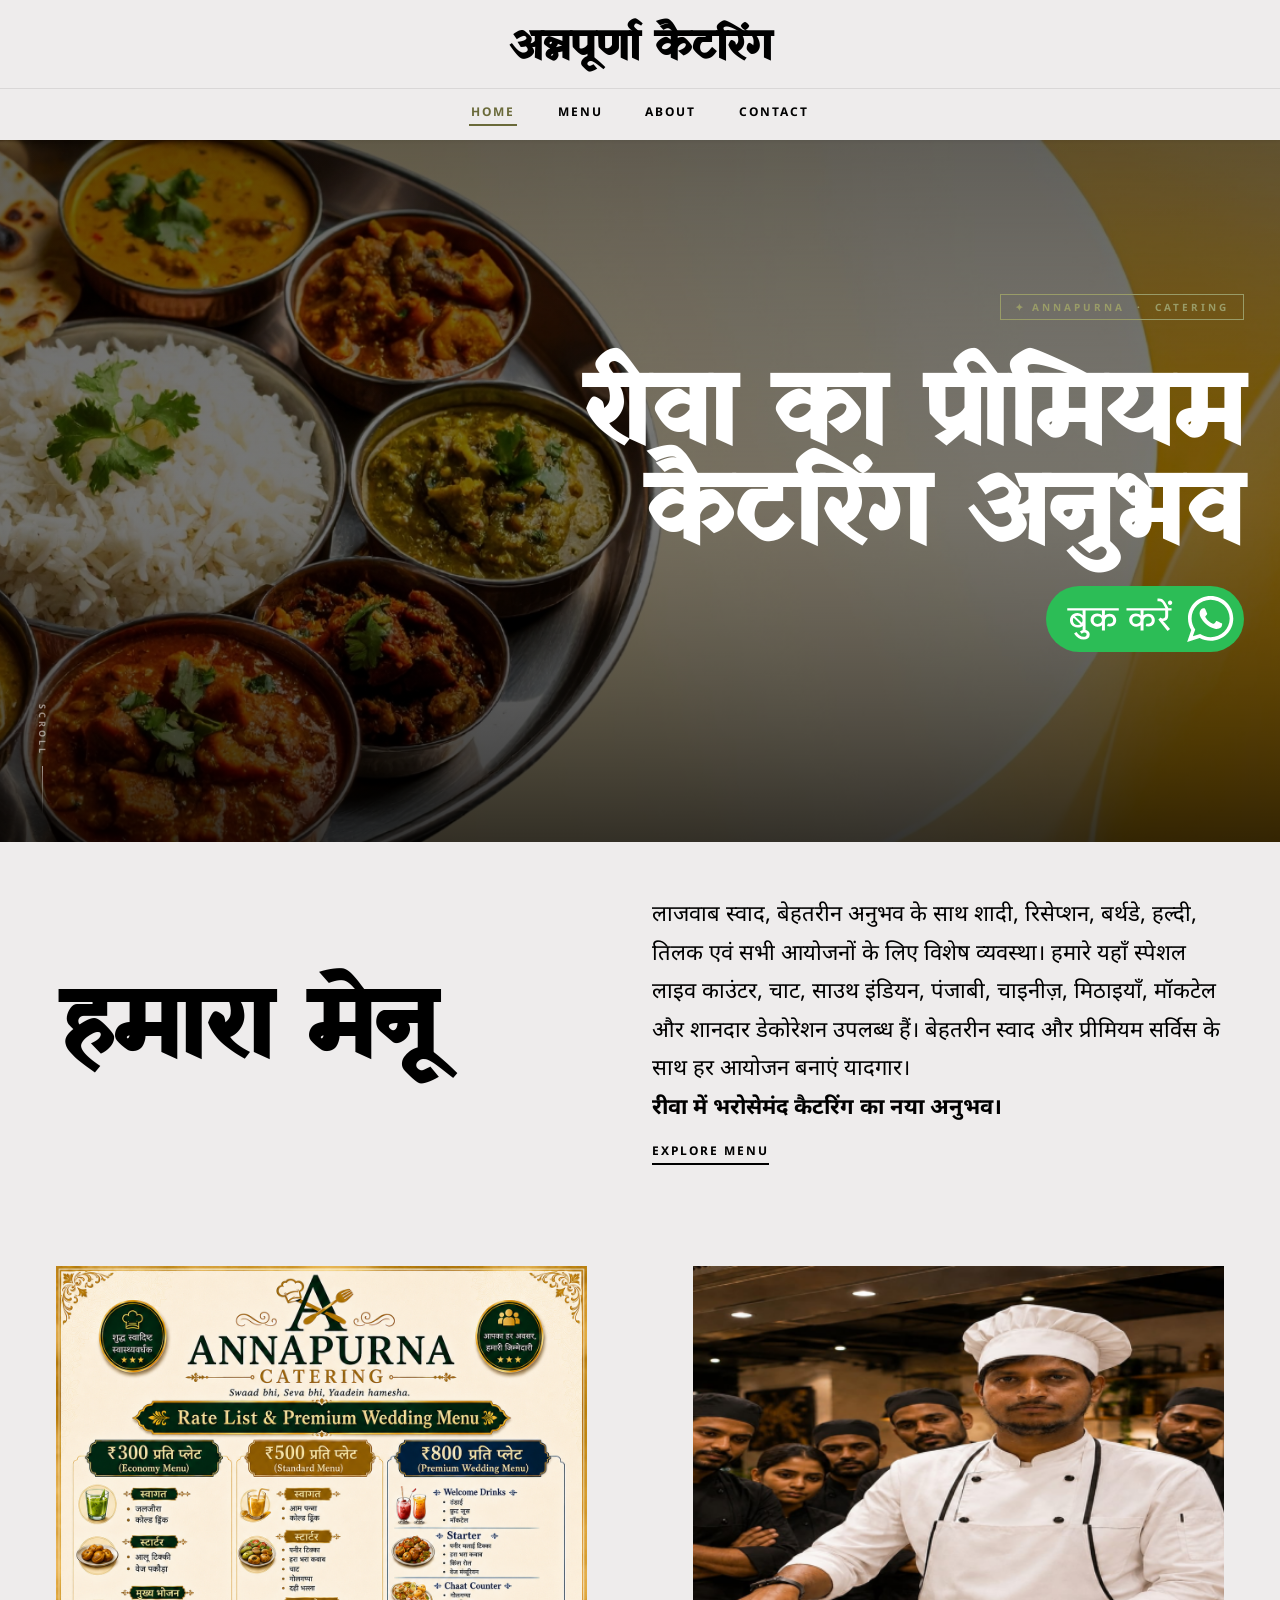
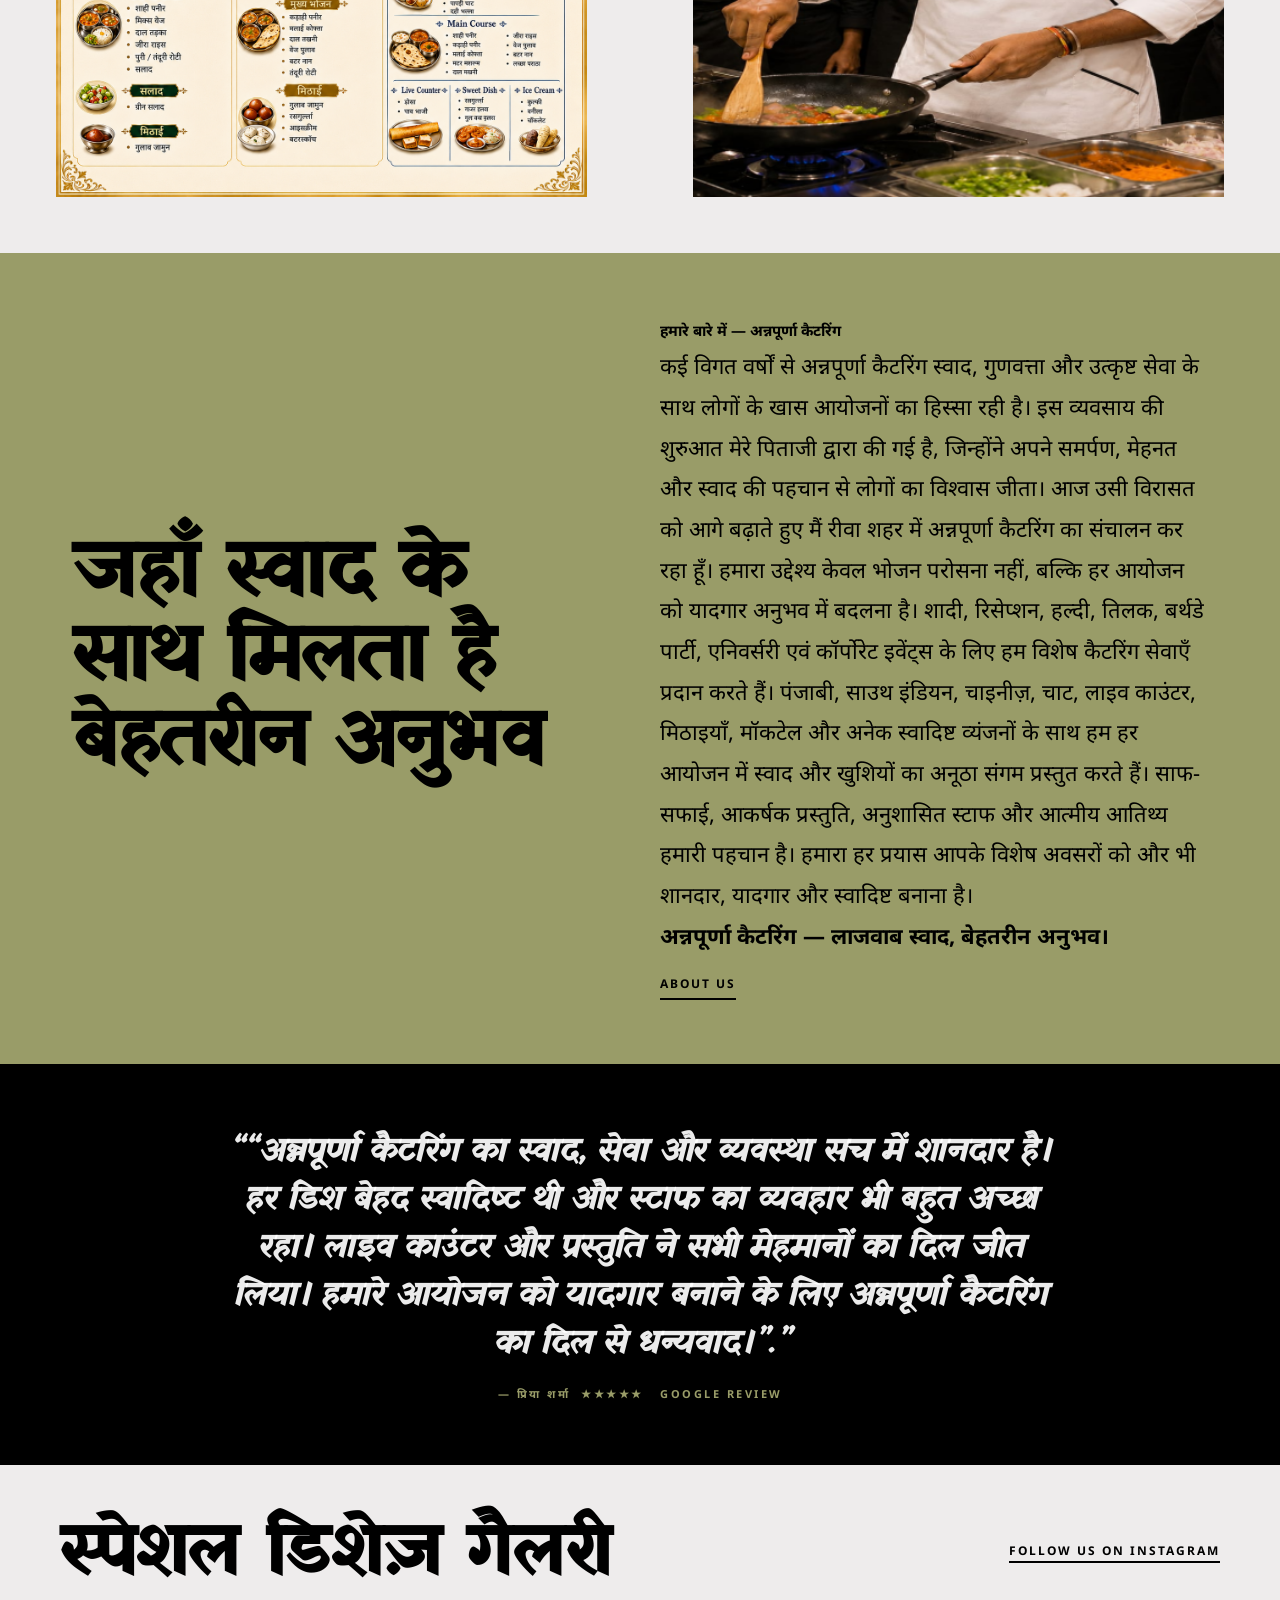
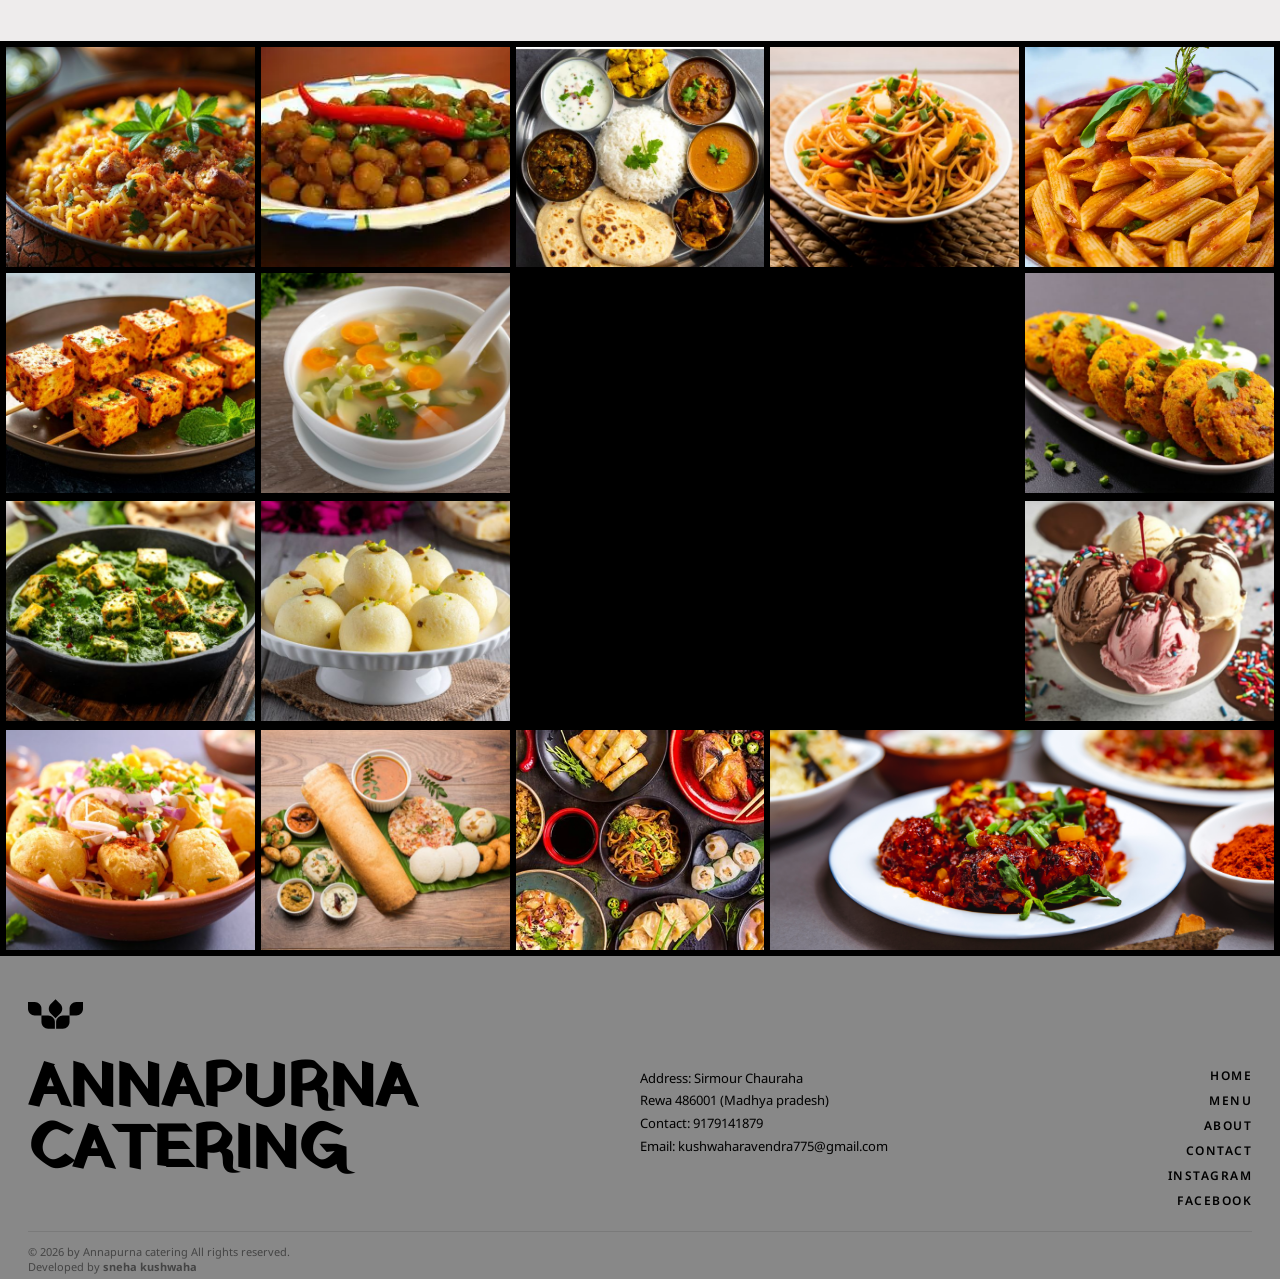
<file: index.html>
<!DOCTYPE html>
<html lang="en">
<head>
  <meta charset="UTF-8">
  <meta name="viewport" content="width=device-width, initial-scale=1.0">
  <meta name="description" content="Annapurna Catering">

  <!-- Open Graph / Social Sharing -->
  <meta property="og:type" content="website">
  <meta property="og:title" content="Annapurna Catering — Indian Restaurant & Caffe">
  <meta property="og:description" content="Experience authentic Indian cuisine crafted with tradition, spice, and soul. Reserve your table at Annapurna Catering today.">
  <meta property="og:image" content="images/hero.jpg">

  <!-- Twitter Card -->
  <meta name="twitter:card" content="summary_large_image">
  <meta name="twitter:title" content="Annapurna Catering — Indian Restaurant & Caffe">
  <meta name="twitter:description" content="Authentic Indian flavours, warm ambiance, unforgettable dining. Book your table now.">
  <meta name="twitter:image" content="images/hero.jpg">

  <title>Annapurna Catering — Indian Restaurant &amp; Caffe</title>

  <!-- Favicon -->
  <link rel="icon" type="image/svg+xml" href="data:image/svg+xml,%3Csvg xmlns='http://www.w3.org/2000/svg' viewBox='0 0 180 97'%3E%3Cpath fill='%23999c68' d='M92 75c0-12.15 9.85-22 22-22h22v22c0 12.15-9.85 22-22 22H92V75Z'/%3E%3Cpath fill='%23999c68' d='M136 31c0-12.15 9.85-22 22-22h22v22c0 12.15-9.85 22-22 22h-22V31Z'/%3E%3Cpath fill='%23999c68' d='M88 75c0-12.15-9.85-22-22-22H44v22c0 12.15 9.85 22 22 22h22V75Z'/%3E%3Cpath fill='%23999c68' d='M44 31c0-12.15-9.85-22-22-22H0v22c0 12.15 9.85 22 22 22h22V31Z'/%3E%3Cpath fill='%23999c68' d='M74.556 46.67c-8.591-8.592-8.591-22.522 0-31.113L90.113 0l15.556 15.556c8.592 8.591 8.592 22.521 0 31.113L90.113 62.226 74.556 46.67Z'/%3E%3C/svg%3E">
  <link rel="stylesheet" href="css/style.css">

  <!-- hindi font  -->
  <link rel="preconnect" href="https://fonts.googleapis.com">
  <link rel="preconnect" href="https://fonts.gstatic.com" crossorigin>
  <link href="https://fonts.googleapis.com/css2?family=Yatra+One&display=swap" rel="stylesheet">
  <link href="https://fonts.googleapis.com/css2?family=Noto+Sans:ital,wght@0,100..900;1,100..900&display=swap" rel="stylesheet">

</head>
<body>

  <!-- ══════════════════════════════════════
       NAVBAR — Logo center-top, links row below
       ══════════════════════════════════════ -->
  <nav class="topnav" id="myTopnav">

    <!-- Row 1: Logo (center) + hamburger (right on mobile) -->
    <div class="nav-top-row">
      <div class="logo">अन्नपूर्णा कैटरिंग</div>
    </div>

    <!-- Row 2: Navigation links -->
    <div class="nav-links" id="navLinks">
      <a href="index.html" class="active">HOME</a>
      <a href="menu.html">MENU</a>
      <a href="about.html">ABOUT</a>
      <a href="about.html#contact">CONTACT</a>
      
    </div>

  </nav>

  <!-- ══════════════════════════════════════
       HERO — Fully rebuilt with rich content
       ══════════════════════════════════════ -->
  <section class="hero" id="heroSection">
    <div class="hero-inner">
      <div class="hero-badge">&#10022; ANNAPURNA &nbsp;&middot;&nbsp; CATERING</div>
        <br><br>
      <h1 class="hero-title">
        रीवा का प्रीमियम <br>
        कैटरिंग अनुभव<br>
      </h1>
      <a href="https://wa.me/9179141879" target="_blank" rel="noopener noreferrer">
        <img src="images/wasvg.svg" alt="WhatsApp" width="30%" height="auto" align="right">
      </a>
   </div>

    <!-- Scroll indicator -->
    <div class="hero-scroll-hint">
      <span>SCROLL</span>
      <div class="scroll-line"></div>
    </div>
  </section>



  <!-- ══════════════════════════════════════
       MENU INTRO
       ══════════════════════════════════════ -->
  <section class="about">
    <div class="big-text">हमारा मेनू </div>
    <div class="small-text">
      <p>लाजवाब स्वाद, बेहतरीन अनुभव के साथ शादी, रिसेप्शन, बर्थडे, हल्दी, तिलक एवं सभी आयोजनों के लिए विशेष व्यवस्था। हमारे यहाँ स्पेशल लाइव काउंटर, चाट, साउथ इंडियन, पंजाबी, चाइनीज़, मिठाइयाँ, मॉकटेल और शानदार डेकोरेशन उपलब्ध हैं। बेहतरीन स्वाद और प्रीमियम सर्विस के साथ हर आयोजन बनाएं यादगार। 
        <br><b>रीवा में भरोसेमंद कैटरिंग का नया अनुभव।</b>
      </p>
      <a href="menu.html"><b>EXPLORE MENU</b></a>
    </div>
  </section>

  <!-- ══════════════════════════════════════
       IMAGE DUO
       ══════════════════════════════════════ -->
  <div class="image-box">
    <div class="img1">
      <img src="images/about-1.png" alt="Warm and inviting restaurant interior at Annapurna Catering" height="100%" width="100%">
    </div>
    <div class="img2">
      <img src="images/about-2.png" alt="Beautifully plated Indian dishes at Annapurna Catering" height="100%" width="100%">
    </div>
  </div>

  <!-- ══════════════════════════════════════
       GREEN BANNER
       ══════════════════════════════════════ -->
  <section class="box-section">
    <div class="box1">जहाँ स्वाद के <br> साथ मिलता है <br>बेहतरीन अनुभव</div>
    <div class="box2"><b>हमारे बारे में — अन्नपूर्णा कैटरिंग</b>
      <p>कई विगत वर्षों से अन्नपूर्णा कैटरिंग स्वाद, गुणवत्ता और उत्कृष्ट सेवा के साथ लोगों के खास आयोजनों का हिस्सा रही है। इस व्यवसाय की शुरुआत मेरे पिताजी द्वारा की गई है, जिन्होंने अपने समर्पण, मेहनत और स्वाद की पहचान से लोगों का विश्वास जीता। आज उसी विरासत को आगे बढ़ाते हुए मैं रीवा शहर में अन्नपूर्णा कैटरिंग का संचालन कर रहा हूँ।

हमारा उद्देश्य केवल भोजन परोसना नहीं, बल्कि हर आयोजन को यादगार अनुभव में बदलना है। शादी, रिसेप्शन, हल्दी, तिलक, बर्थडे पार्टी, एनिवर्सरी एवं कॉर्पोरेट इवेंट्स के लिए हम विशेष कैटरिंग सेवाएँ प्रदान करते हैं। पंजाबी, साउथ इंडियन, चाइनीज़, चाट, लाइव काउंटर, मिठाइयाँ, मॉकटेल और अनेक स्वादिष्ट व्यंजनों के साथ हम हर आयोजन में स्वाद और खुशियों का अनूठा संगम प्रस्तुत करते हैं।

साफ-सफाई, आकर्षक प्रस्तुति, अनुशासित स्टाफ और आत्मीय आतिथ्य हमारी पहचान है। हमारा हर प्रयास आपके विशेष अवसरों को और भी शानदार, यादगार और स्वादिष्ट बनाना है।

<br><b>अन्नपूर्णा कैटरिंग — लाजवाब स्वाद, बेहतरीन अनुभव।</b> </p>
      <a href="about.html">ABOUT US</a>
    </div>
  </section>

  <!-- ══════════════════════════════════════
       TESTIMONIAL STRIP
       ══════════════════════════════════════ -->
  <div class="testimonial-strip">
    <div class="testimonial-quote">
      &ldquo;“अन्नपूर्णा कैटरिंग का स्वाद, सेवा और व्यवस्था सच में शानदार है। हर डिश बेहद स्वादिष्ट थी और स्टाफ का व्यवहार भी बहुत अच्छा रहा। लाइव काउंटर और प्रस्तुति ने सभी मेहमानों का दिल जीत लिया। हमारे आयोजन को यादगार बनाने के लिए अन्नपूर्णा कैटरिंग का दिल से धन्यवाद।”.&rdquo;
    </div>
    <div class="testimonial-author">— प्रिया शर्मा  &nbsp;&#9733;&#9733;&#9733;&#9733;&#9733; &nbsp; GOOGLE REVIEW</div>
  </div>

  <!-- ══════════════════════════════════════
       MOMENTS HEADING
       ══════════════════════════════════════ -->
  <div class="tag">
    <p>स्पेशल डिशेज़ गैलरी</p>
    <a href="https://www.instagram.com/ravendrakushwaha836" target="_blank" rel="noopener noreferrer">FOLLOW US ON INSTAGRAM</a>
  </div>

  <!-- ══════════════════════════════════════
       PHOTO GRID
       ══════════════════════════════════════ -->
  <div class="grid-container">
    <div class="item1">
      <img src="images/gallary-1.jpg" alt="Indian dish">
      <!-- <h4 class="price">Check menu for price</h4> -->
    </div>
    <div class="item2">
      <img src="images/gallery-2.webp" alt="Indian dish">
      <!-- <h4 class="price">Check menu for price</h4> -->
    </div>
    <div class="item3">
      <img src="images/catering.jpg" alt="Indian dish">
      <!-- <h4 class="price">Check menu for price</h4> -->
    </div>
    <div class="item4">
      <img src="images/gallery-4.jpg" alt="Indian dish">
      <!-- <h4 class="price">Check menu for price</h4> -->
    </div>
    <div class="item5">
      <img src="images/gallery-5.webp" alt="Indian dish">
      <!-- <h4 class="price">Check menu for price</h4> -->
    </div>
    <div class="item6">
      <img src="images/gallery-6.jpg" alt="Indian dish">
      <!-- <h4 class="price">Check menu for price</h4> -->
    </div>
    <div class="item7">
      <img src="images/gallery-7.jpg" alt="Indian dish">
      <!-- <h4 class="price">Check menu for price</h4> -->
    </div>
    <div class="item8">
      <video src="videos/video-1.mp4" autoplay muted loop playsinline></video>
    </div>
    <div class="item9">
      <img src="images/gallery-8.jpg" alt="Indian dish">
      <!-- <h4 class="price">Check menu for price</h4> -->
    </div>
    <div class="item10">
      <img src="images/gallery-9.jpg" alt="Indian dish">
      <!-- <h4 class="price">Check menu for price</h4> -->
    </div>
    <div class="item11">
      <img src="images/gallery-10.jpg" alt="Indian dish">
      <!-- <h4 class="price">Check menu for price</h4> -->
    </div>
    <div class="item12">
      <img src="images/gallery-11.jpg" alt="Indian dish">
      <!-- <h4 class="price">Check menu for price</h4> -->
    </div>
    <div class="item13">
      <img src="images/gallery-12.jpg" alt="Indian dish">
      <!-- <h4 class="price">Check menu for price</h4> -->
    </div>
    <div class="item14">
      <img src="images/gallery-13.jpg" alt="Indian dish">
      <!-- <h4 class="price">Check menu for price</h4> -->
    </div>
    <div class="item15">
      <img src="images/gallery-14.webp" alt="Indian dish">
      <!-- <h4 class="price">Check menu for price</h4> -->
    </div>
    <div class="item16">
      <img src="images/gallery-16.jpg" alt="Indian dish">
      <!-- <h4 class="price">Check menu for price</h4> -->
    </div>
  </div>

  <!-- ══════════════════════════════════════
       FOOTER
       ══════════════════════════════════════ -->
  <footer class="footer">
    <div class="footer-logo">
      <svg preserveAspectRatio="xMidYMid meet" viewBox="0 0 180 97" xmlns="http://www.w3.org/2000/svg" aria-hidden="true">
        <path fill="#000" d="M92 75c0-12.15 9.85-22 22-22h22v22c0 12.15-9.85 22-22 22H92V75Z"/>
        <path fill="#000" d="M136 31c0-12.15 9.85-22 22-22h22v22c0 12.15-9.85 22-22 22h-22V31Z"/>
        <path fill="#000" d="M88 75c0-12.15-9.85-22-22-22H44v22c0 12.15 9.85 22 22 22h22V75Z"/>
        <path fill="#000" d="M44 31c0-12.15-9.85-22-22-22H0v22c0 12.15 9.85 22 22 22h22V31Z"/>
        <path fill="#000" d="M74.556 46.67c-8.591-8.592-8.591-22.522 0-31.113L90.113 0l15.556 15.556c8.592 8.591 8.592 22.521 0 31.113L90.113 62.226 74.556 46.67Z"/>
      </svg>
    </div>
    <div class="footer-box">
      <div class="footer-box1">
        <!-- <p>Delicious Taste, <br>&amp; Exceptional Experience</p> -->
        <b>ANNAPURNA <BR>CATERING</b>
      </div>
      <div class="footer-box2">
        Address: Sirmour Chauraha <br>
        Rewa 486001 (Madhya pradesh)<br>
        Contact: 9179141879<br>
        Email: kushwaharavendra775@gmail.com<br><br>
        <!-- Mon–Sun: 12:00 PM – 10:30 PM -->
      </div>
      <div class="footer-box3">
        <a href="index.html">HOME</a>
        <a href="menu.html">MENU</a>
        <a href="about.html">ABOUT</a>
        <a href="about.html#contact">CONTACT</a>
        <!-- <a href="book-a-table.html">BOOK A TABLE</a> -->
        <a href="https://www.instagram.com/ravendrakushwaha836" target="_blank" rel="noopener noreferrer">INSTAGRAM</a>
        <a href="https://www.facebook.com/annapurnarewa" target="_blank" rel="noopener noreferrer">FACEBOOK</a>
      </div>
    </div>
    <p>&copy; 2026 by Annapurna catering All rights reserved. <br> Developed by <a style="font-weight: bold;" href="https://snehagraphics.github.io/" target="_blank"> sneha kushwaha  </a>  <a style="font-weight: bold;" href="https://themewagon.com" target="_blank"></a></p>
  </footer>

  <script src="js/main.js"></script>

</body>
</html>
</file>
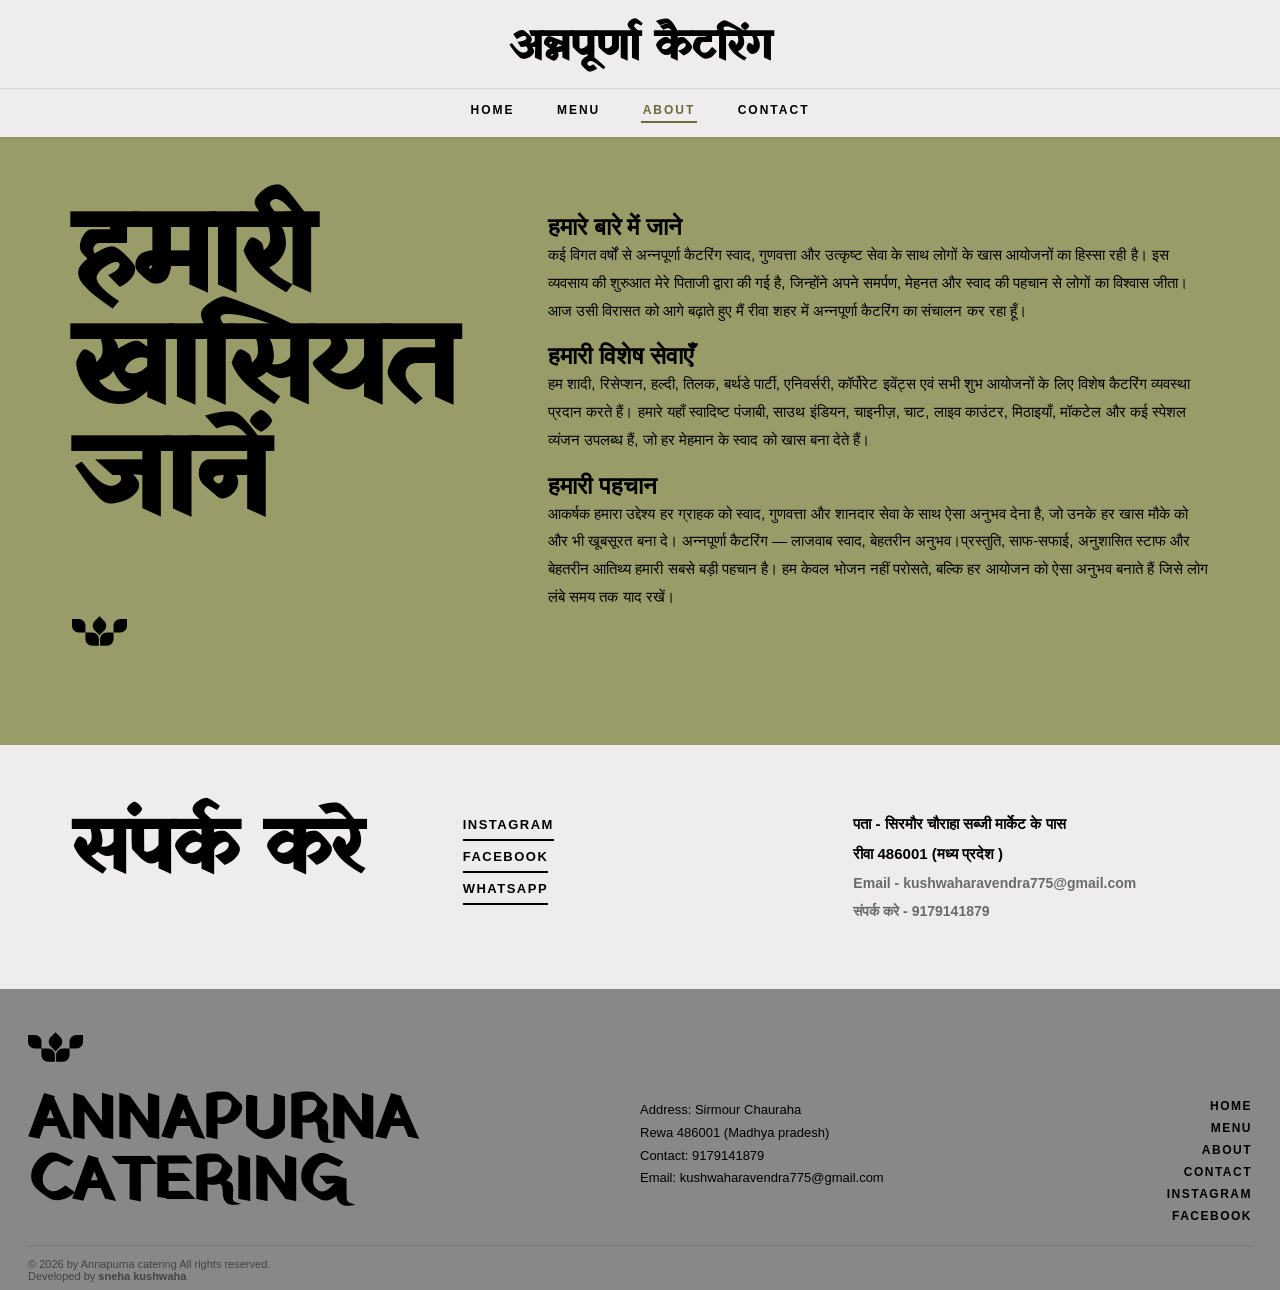
<file: about.html>
<!DOCTYPE html>
<html lang="en">
<head>
  <meta charset="UTF-8">
  <meta name="viewport" content="width=device-width, initial-scale=1.0">
  <meta name="description" content="About Spice Haven — Our story, our team, and how to reach us.">
  <title>About — Spice Haven</title>
  <link rel="icon" type="image/svg+xml" href="data:image/svg+xml,%3Csvg xmlns='http://www.w3.org/2000/svg' viewBox='0 0 180 97'%3E%3Cpath fill='%23999c68' d='M92 75c0-12.15 9.85-22 22-22h22v22c0 12.15-9.85 22-22 22H92V75Z'/%3E%3C/svg%3E">
  <link rel="stylesheet" href="css/style.css">


<!-- hindi font  -->

   <link rel="preconnect" href="https://fonts.googleapis.com">
<link rel="preconnect" href="https://fonts.gstatic.com" crossorigin>
<link href="https://fonts.googleapis.com/css2?family=Yatra+One&display=swap" rel="stylesheet">

<!-- hindi font  -->

</head>
<body>

  <nav class="topnav" id="myTopnav">
    <div class="nav-top-row">
      <div class="logo">अन्नपूर्णा कैटरिंग</div>
    </div>
    <div class="nav-links" id="navLinks">
      <a href="index.html">HOME</a>
      <a href="menu.html">MENU</a>
      <a href="about.html" class="active">ABOUT</a>
      <a href="about.html#contact">CONTACT</a>
      <!-- <a href="book-a-table.html">BOOK A TABLE</a> -->
    </div>
  </nav>

  <div class="abt-cont-box" id="heroSection">

    <section class="about-box">
      <div class="text-name">
        हमारी <br>खासियत जानें<br>
        <div class="footer-logo">
          <svg preserveAspectRatio="xMidYMid meet" viewBox="0 0 180 97" xmlns="http://www.w3.org/2000/svg" aria-hidden="true">
            <path fill="#000" d="M92 75c0-12.15 9.85-22 22-22h22v22c0 12.15-9.85 22-22 22H92V75Z"/>
            <path fill="#000" d="M136 31c0-12.15 9.85-22 22-22h22v22c0 12.15-9.85 22-22 22h-22V31Z"/>
            <path fill="#000" d="M88 75c0-12.15-9.85-22-22-22H44v22c0 12.15 9.85 22 22 22h22V75Z"/>
            <path fill="#000" d="M44 31c0-12.15-9.85-22-22-22H0v22c0 12.15 9.85 22 22 22h22V31Z"/>
            <path fill="#000" d="M74.556 46.67c-8.591-8.592-8.591-22.522 0-31.113L90.113 0l15.556 15.556c8.592 8.591 8.592 22.521 0 31.113L90.113 62.226 74.556 46.67Z"/>
          </svg>
        </div>
      </div>
      <div class="text-pra">
        <h2>हमारे बारे में जाने </h2>
        <p>कई विगत वर्षों से अन्नपूर्णा कैटरिंग स्वाद, गुणवत्ता और उत्कृष्ट सेवा के साथ लोगों के खास आयोजनों का हिस्सा रही है। इस व्यवसाय की शुरुआत मेरे पिताजी द्वारा की गई है, जिन्होंने अपने समर्पण, मेहनत और स्वाद की पहचान से लोगों का विश्वास जीता। आज उसी विरासत को आगे बढ़ाते हुए मैं रीवा शहर में अन्नपूर्णा कैटरिंग का संचालन कर रहा हूँ।</p>
        <h2>हमारी विशेष सेवाएँ</h2>
        <p>हम शादी, रिसेप्शन, हल्दी, तिलक, बर्थडे पार्टी, एनिवर्सरी, कॉर्पोरेट इवेंट्स एवं सभी शुभ आयोजनों के लिए विशेष कैटरिंग व्यवस्था प्रदान करते हैं। हमारे यहाँ स्वादिष्ट पंजाबी, साउथ इंडियन, चाइनीज़, चाट, लाइव काउंटर, मिठाइयाँ, मॉकटेल और कई स्पेशल व्यंजन उपलब्ध हैं, जो हर मेहमान के स्वाद को खास बना देते हैं।</p>
      <h2>हमारी पहचान</h2>
      <p>आकर्षक हमारा उद्देश्य हर ग्राहक को स्वाद, गुणवत्ता और शानदार सेवा के साथ ऐसा अनुभव देना है, जो उनके हर खास मौके को और भी खूबसूरत बना दे।

 अन्नपूर्णा कैटरिंग — लाजवाब स्वाद, बेहतरीन अनुभव।प्रस्तुति, साफ-सफाई, अनुशासित स्टाफ और बेहतरीन आतिथ्य हमारी सबसे बड़ी पहचान है। हम केवल भोजन नहीं परोसते, बल्कि हर आयोजन को ऐसा अनुभव बनाते हैं जिसे लोग लंबे समय तक याद रखें।</p>
      </div>
    </section>

    <section class="contact-box" id="contact">
      <div class="text-box">संपर्क करे </div>
      <div class="text-content">
        <!-- 500 Terry Francine St.<br>
        San Francisco CA 94158<br><br>
        T: 123-456-7890<br><br> -->
        <a href="https://www.instagram.com/ravendrakushwaha836" target="_blank" rel="noopener noreferrer">INSTAGRAM</a><br>
        <a href="https://www.facebook.com/annapurnarewa" target="_blank" rel="noopener noreferrer">FACEBOOK</a><br>
         <a href="https://wa.me/9179141879" target="_blank" rel="noopener noreferrer">WHATSAPP</a>
      </div>
      <div class="text-content2">
      <b>पता - सिरमौर चौराहा सब्जी मार्केट के पास  <br>
        रीवा 486001 (मध्य प्रदेश )</b><br>
        <p><b>Email - kushwaharavendra775@gmail.com</b></p>
        <P><b>संपर्क करे - 9179141879</b> </P>
        <!-- <a href="book-a-table.html">BOOK A TABLE</a> -->
      </div>
    </section>

  </div>

  <footer class="footer">
    <div class="footer-logo">
      <svg preserveAspectRatio="xMidYMid meet" viewBox="0 0 180 97" xmlns="http://www.w3.org/2000/svg" aria-hidden="true">
        <path fill="#000" d="M92 75c0-12.15 9.85-22 22-22h22v22c0 12.15-9.85 22-22 22H92V75Z"/>
        <path fill="#000" d="M136 31c0-12.15 9.85-22 22-22h22v22c0 12.15-9.85 22-22 22h-22V31Z"/>
        <path fill="#000" d="M88 75c0-12.15-9.85-22-22-22H44v22c0 12.15 9.85 22 22 22h22V75Z"/>
        <path fill="#000" d="M44 31c0-12.15-9.85-22-22-22H0v22c0 12.15 9.85 22 22 22h22V31Z"/>
        <path fill="#000" d="M74.556 46.67c-8.591-8.592-8.591-22.522 0-31.113L90.113 0l15.556 15.556c8.592 8.591 8.592 22.521 0 31.113L90.113 62.226 74.556 46.67Z"/>
      </svg>
    </div>
    <div class="footer-box">
      <div class="footer-box1">
         <!-- <p>Delicious Taste, <br>&amp; Exceptional Experience</p> -->
        <b>ANNAPURNA <BR>CATERING</b>
      </div>
      <div class="footer-box2">
        Address: Sirmour Chauraha <br>
        Rewa 486001 (Madhya pradesh)<br>
        Contact: 9179141879<br>
        Email: kushwaharavendra775@gmail.com<br><br>
        <!-- Mon–Sun: 12:00 PM – 10:30 PM -->
      </div>
      <div class="footer-box3">
        <a href="index.html">HOME</a>
        <a href="menu.html">MENU</a>
        <a href="about.html">ABOUT</a>
        <a href="about.html#contact">CONTACT</a>
        <!-- <a href="book-a-table.html">BOOK A TABLE</a> -->
        <a href="https://www.instagram.com/ravendrakushwaha836" target="_blank" rel="noopener noreferrer">INSTAGRAM</a>
        <a href="https://www.facebook.com/annapurnarewa" target="_blank" rel="noopener noreferrer">FACEBOOK</a>
      </div>
    </div>
    <p>&copy; 2026 by Annapurna catering All rights reserved. <br> Developed by <a style="font-weight: bold;" href="https://snehagraphics.github.io/" target="_blank"> sneha kushwaha  </a>  <a style="font-weight: bold;" href="https://themewagon.com" target="_blank"></a></p>
  </footer>

  <script src="js/main.js"></script>
</body>
</html>
</file>
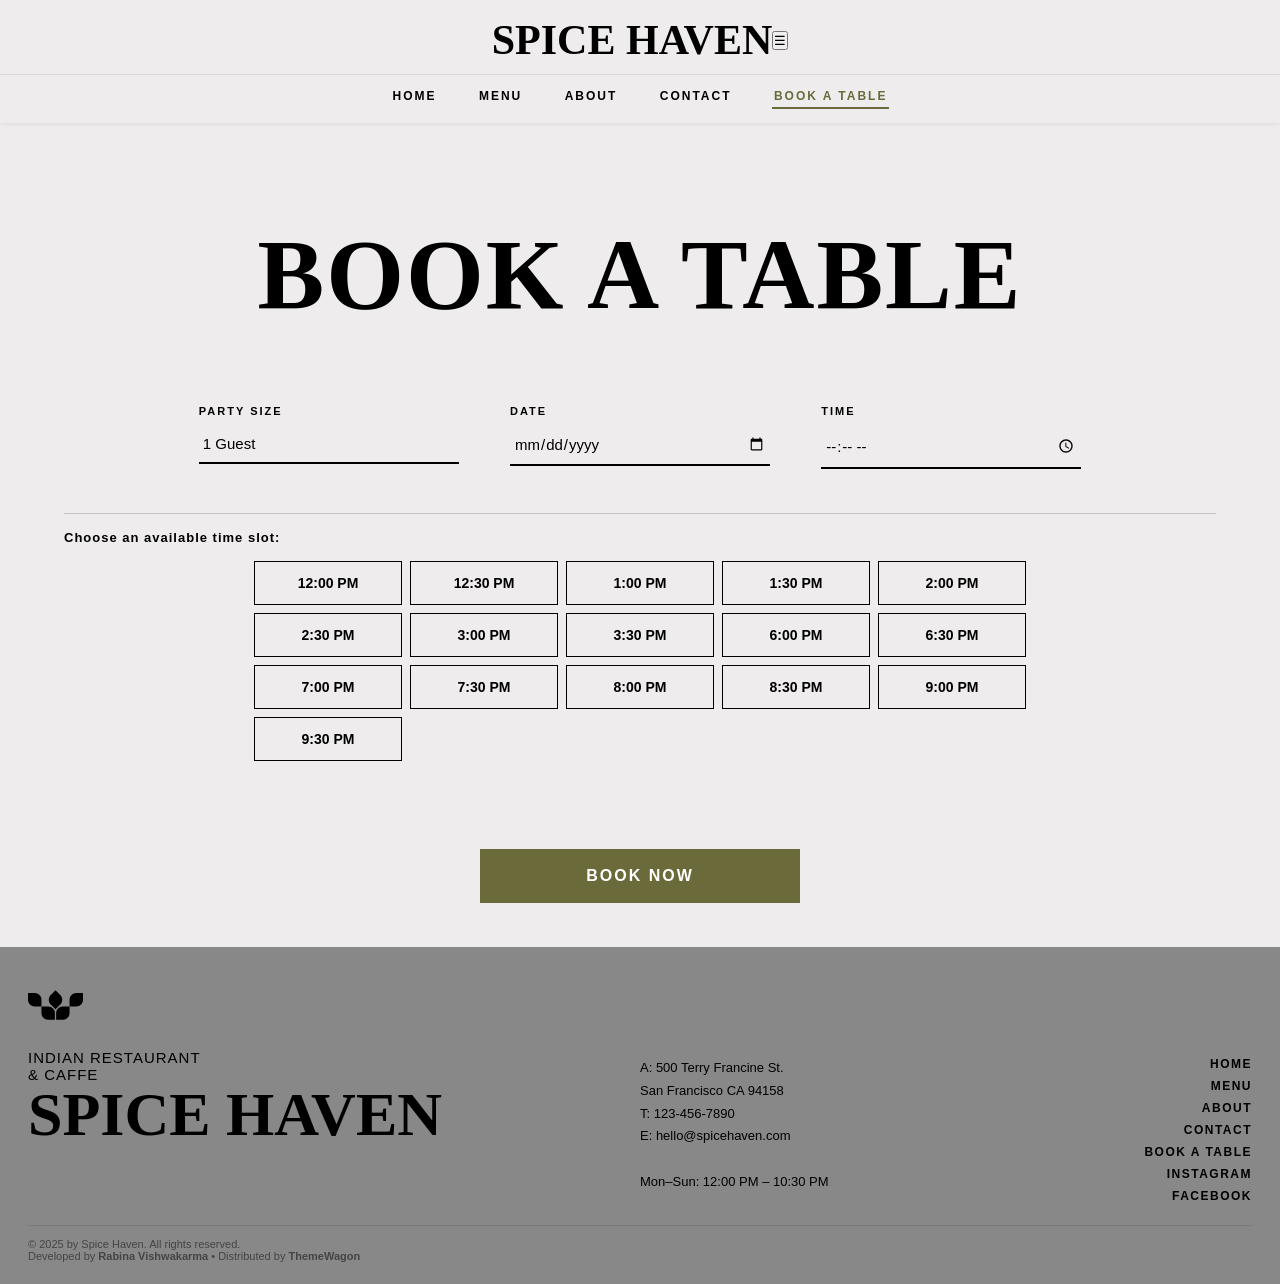
<file: book-a-table.html>
<!DOCTYPE html>
<html lang="en">
<head>
  <meta charset="UTF-8">
  <meta name="viewport" content="width=device-width, initial-scale=1.0">
  <meta name="description" content="Book a table at Spice Haven — Reserve your dining experience today.">
  <title>Book a Table — Spice Haven</title>
  <link rel="icon" type="image/svg+xml" href="data:image/svg+xml,%3Csvg xmlns='http://www.w3.org/2000/svg' viewBox='0 0 180 97'%3E%3Cpath fill='%23999c68' d='M92 75c0-12.15 9.85-22 22-22h22v22c0 12.15-9.85 22-22 22H92V75Z'/%3E%3C/svg%3E">
  <link rel="stylesheet" href="css/style.css">
</head>
<body>

  <nav class="topnav" id="myTopnav">
    <div class="nav-top-row">
      <div class="logo">SPICE HAVEN</div>
      <button class="nav-hamburger" id="navHamburger" aria-label="Toggle menu">&#9776;</button>
    </div>
    <div class="nav-links" id="navLinks">
      <a href="index.html">HOME</a>
      <a href="menu.html">MENU</a>
      <a href="about.html">ABOUT</a>
      <a href="about.html#contact">CONTACT</a>
      <a href="book-a-table.html" class="active">BOOK A TABLE</a>
    </div>
  </nav>

  <div class="booking-header" id="heroSection">
    <h1>BOOK A TABLE</h1>
  </div>

  <div class="booking-controls">
    <div class="booking-field">
      <label for="party-size">Party Size</label>
      <select id="party-size" name="party-size">
        <option value="1">1 Guest</option>
        <option value="2">2 Guests</option>
        <option value="3">3 Guests</option>
        <option value="4">4 Guests</option>
        <option value="5">5 Guests</option>
        <option value="6">6 Guests</option>
        <option value="7">7 Guests</option>
        <option value="8">8 Guests</option>
        <option value="9">9 Guests</option>
        <option value="10">10 Guests</option>
      </select>
    </div>
    <div class="booking-field">
      <label for="date">Date</label>
      <input type="date" id="date" name="date">
    </div>
    <div class="booking-field">
      <label for="time">Time</label>
      <input type="time" id="time" name="time">
    </div>
  </div>

  <hr class="booking-divider">
  <div class="time-slot-label">Choose an available time slot:</div>

  <div class="time-grid">
    <div class="time-slot">12:00 PM</div>
    <div class="time-slot">12:30 PM</div>
    <div class="time-slot">1:00 PM</div>
    <div class="time-slot">1:30 PM</div>
    <div class="time-slot">2:00 PM</div>
    <div class="time-slot">2:30 PM</div>
    <div class="time-slot">3:00 PM</div>
    <div class="time-slot">3:30 PM</div>
    <div class="time-slot">6:00 PM</div>
    <div class="time-slot">6:30 PM</div>
    <div class="time-slot">7:00 PM</div>
    <div class="time-slot">7:30 PM</div>
    <div class="time-slot">8:00 PM</div>
    <div class="time-slot">8:30 PM</div>
    <div class="time-slot">9:00 PM</div>
    <div class="time-slot">9:30 PM</div>
  </div>

  <button class="book-btn">BOOK NOW</button>

  <div class="form-popup" id="myForm">
    <div class="form-container">
      <h1>Online reservations are<br>currently unavailable</h1>
      <p>To make a reservation, contact us directly by phone at<br><strong>123-456-7890</strong></p>
      <button type="button" class="btn cancel">CLOSE</button>
    </div>
  </div>

  <footer class="footer">
    <div class="footer-logo">
      <svg preserveAspectRatio="xMidYMid meet" viewBox="0 0 180 97" xmlns="http://www.w3.org/2000/svg" aria-hidden="true">
        <path fill="#000" d="M92 75c0-12.15 9.85-22 22-22h22v22c0 12.15-9.85 22-22 22H92V75Z"/>
        <path fill="#000" d="M136 31c0-12.15 9.85-22 22-22h22v22c0 12.15-9.85 22-22 22h-22V31Z"/>
        <path fill="#000" d="M88 75c0-12.15-9.85-22-22-22H44v22c0 12.15 9.85 22 22 22h22V75Z"/>
        <path fill="#000" d="M44 31c0-12.15-9.85-22-22-22H0v22c0 12.15 9.85 22 22 22h22V31Z"/>
        <path fill="#000" d="M74.556 46.67c-8.591-8.592-8.591-22.522 0-31.113L90.113 0l15.556 15.556c8.592 8.591 8.592 22.521 0 31.113L90.113 62.226 74.556 46.67Z"/>
      </svg>
    </div>
    <div class="footer-box">
      <div class="footer-box1">
        <p>INDIAN RESTAURANT<br>&amp; CAFFE</p>
        <b>SPICE HAVEN</b>
      </div>
      <div class="footer-box2">
        A: 500 Terry Francine St.<br>
        San Francisco CA 94158<br>
        T: 123-456-7890<br>
        E: hello@spicehaven.com<br><br>
        Mon–Sun: 12:00 PM – 10:30 PM
      </div>
      <div class="footer-box3">
        <a href="index.html">HOME</a>
        <a href="menu.html">MENU</a>
        <a href="about.html">ABOUT</a>
        <a href="about.html#contact">CONTACT</a>
        <a href="book-a-table.html">BOOK A TABLE</a>
        <a href=#! target="_blank" rel="noopener noreferrer">INSTAGRAM</a>
        <a href=#! target="_blank" rel="noopener noreferrer">FACEBOOK</a>
      </div>
    </div>
    <p>&copy; 2025 by Spice Haven. All rights reserved. <br> Developed by <a style="font-weight: bold;" href="https://github.com/Rabina-Vishwakarma/" target="_blank">Rabina Vishwakarma</a> • Distributed by <a style="font-weight: bold;" href="https://themewagon.com" target="_blank">ThemeWagon</a></p>
  </footer>

  <script src="js/main.js"></script>
  <script src="js/booktable.js"></script>
</body>
</html>
</file>
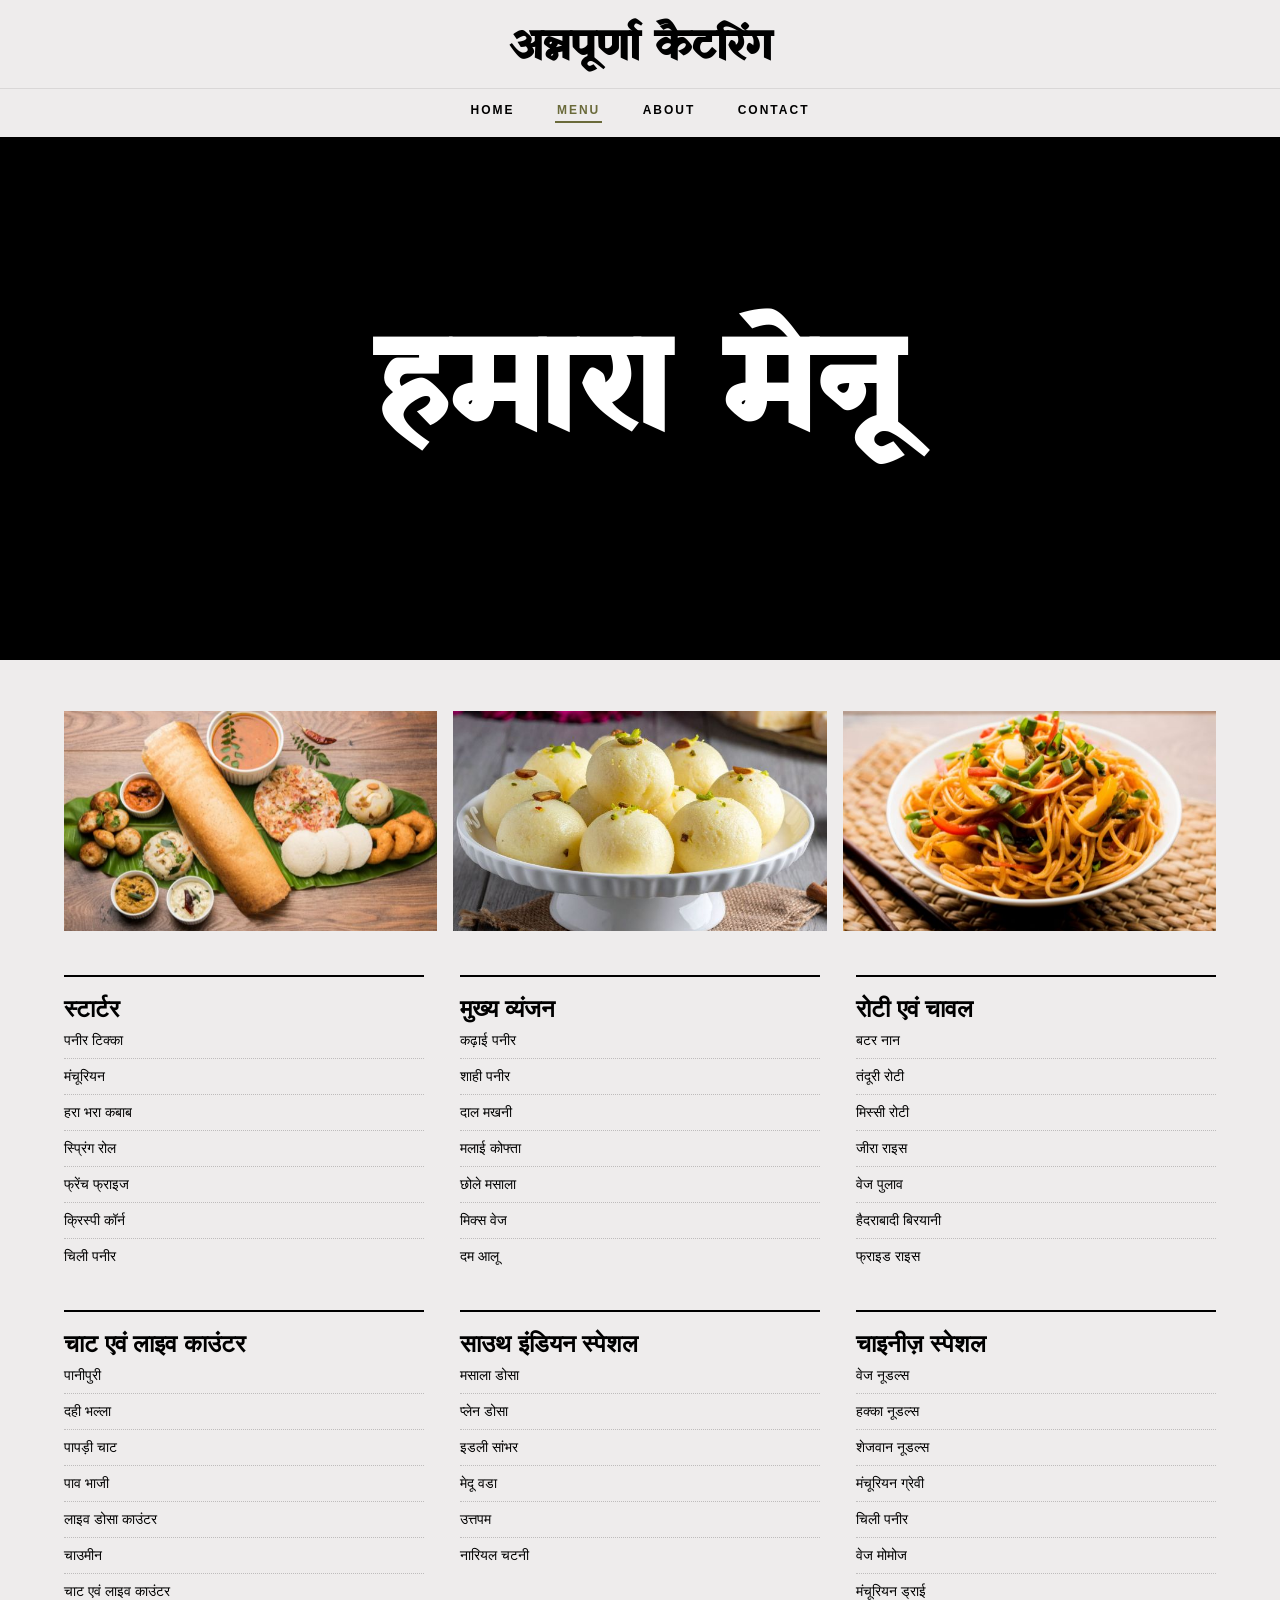
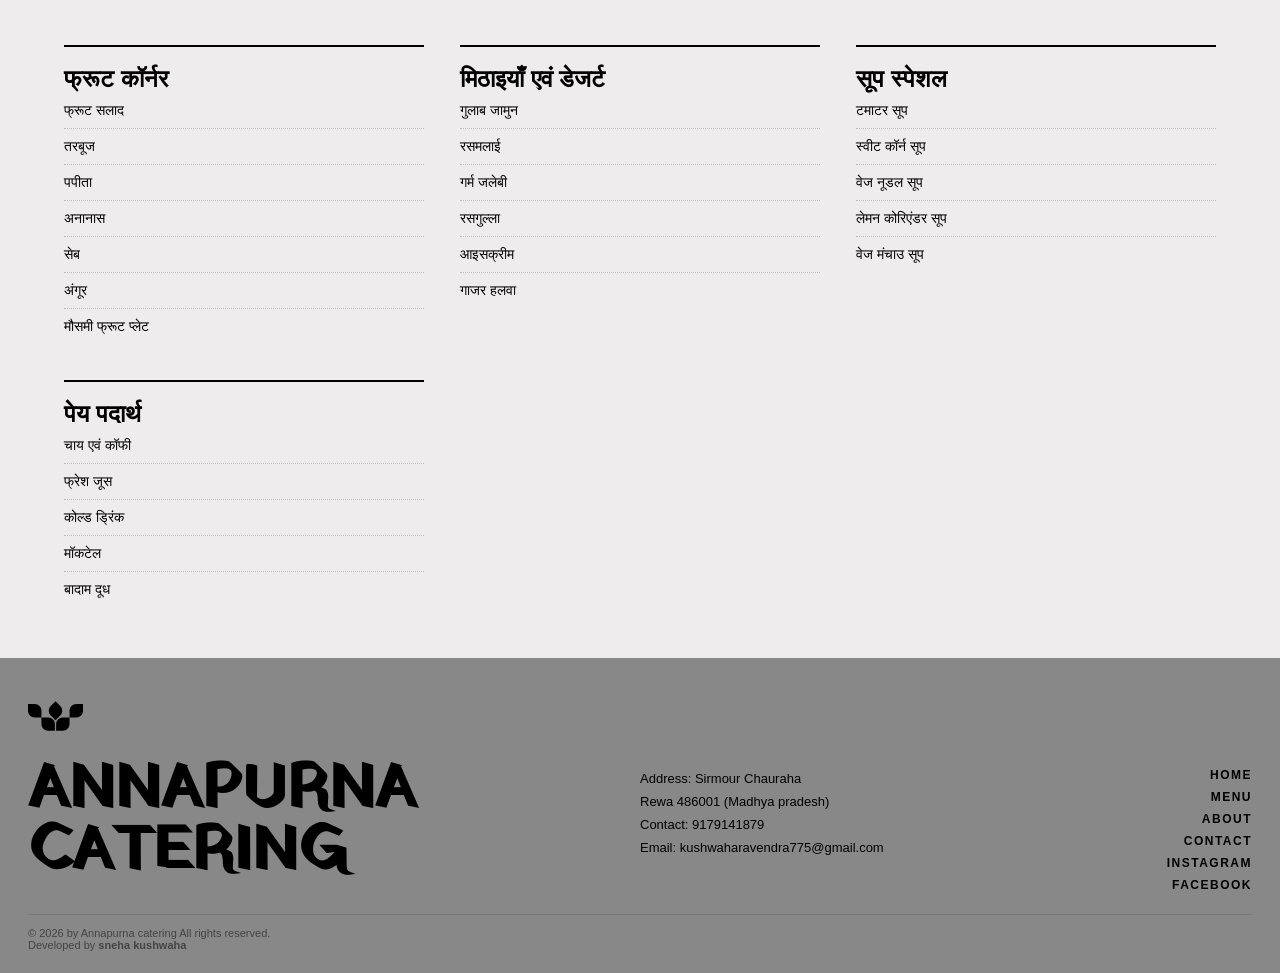
<file: menu.html>
<!DOCTYPE html>
<html lang="en">
<head>
  <meta charset="UTF-8">
  <meta name="viewport" content="width=device-width, initial-scale=1.0">
  <meta name="description" content="Spice Haven Menu — Authentic Indian starters, mains, biryanis, desserts and more.">
  <title>Menu — Spice Haven</title>
  <link rel="icon" type="image/svg+xml" href="data:image/svg+xml,%3Csvg xmlns='http://www.w3.org/2000/svg' viewBox='0 0 180 97'%3E%3Cpath fill='%23999c68' d='M92 75c0-12.15 9.85-22 22-22h22v22c0 12.15-9.85 22-22 22H92V75Z'/%3E%3C/svg%3E">
  <link rel="stylesheet" href="css/style.css">

  <!-- hindi font  -->

   <link rel="preconnect" href="https://fonts.googleapis.com">
<link rel="preconnect" href="https://fonts.gstatic.com" crossorigin>
<link href="https://fonts.googleapis.com/css2?family=Yatra+One&display=swap" rel="stylesheet">

<!-- hindi font  -->

</head>
<body>

  <nav class="topnav" id="myTopnav">
    <div class="nav-top-row">
      <div class="logo">अन्नपूर्णा कैटरिंग</div>
    </div>
    <div class="nav-links" id="navLinks">
      <a href="index.html">HOME</a>
      <a href="menu.html" class="active">MENU</a>
      <a href="about.html">ABOUT</a>
      <a href="about.html#contact">CONTACT</a>
      <!-- <a href="book-a-table.html">BOOK A TABLE</a> -->
    </div>
  </nav>

  <div class="menu-hero" id="heroSection">
    <video src="videos/menu.mp4" autoplay loop muted playsinline></video>
    <div class="menu-hero-title">हमारा मेनू </div>
  </div>

  <section class="menu-panel">
    <div class="menu-images-row">
      <div class="img-box"><img src="images/gallery-13.jpg" alt="Dish"></div>
      <div class="img-box"><img src="images/gallery-10.jpg" alt="Dish"></div>
      <div class="img-box"><img src="images/gallery-4.jpg" alt="Dish"></div>
    </div>

    <div class="menu-grid">

      <div class="menu-category">
        <h1>स्टार्टर</h1>
        <div class="menu-row"><span class="dish-name">पनीर टिक्का</span><span class="dish-price"></span></div>
        <div class="menu-row"><span class="dish-name">मंचूरियन</span><span class="dish-price"></span></div>
        <div class="menu-row"><span class="dish-name">हरा भरा कबाब</span><span class="dish-price"></span></div>
        <div class="menu-row"><span class="dish-name">स्प्रिंग रोल</span><span class="dish-price"></span></div>
        <div class="menu-row"><span class="dish-name">फ्रेंच फ्राइज</span><span class="dish-price"></span></div>
         <div class="menu-row"><span class="dish-name">क्रिस्पी कॉर्न</span><span class="dish-price"></span></div>
        <div class="menu-row"><span class="dish-name">चिली पनीर</span><span class="dish-price"></span></div>
      </div>

      <div class="menu-category">
       <h1>मुख्य व्यंजन</h1>
        <div class="menu-row"><span class="dish-name">कढ़ाई पनीर</span><span class="dish-price"></span></div>
        <div class="menu-row"><span class="dish-name">शाही पनीर</span><span class="dish-price"></span></div>
        <div class="menu-row"><span class="dish-name">दाल मखनी</span><span class="dish-price"></span></div>
        <div class="menu-row"><span class="dish-name">मलाई कोफ्ता</span><span class="dish-price"></span></div>
        <div class="menu-row"><span class="dish-name">छोले मसाला</span><span class="dish-price"></span></div>
         <div class="menu-row"><span class="dish-name">मिक्स वेज</span><span class="dish-price"></span></div>
        <div class="menu-row"><span class="dish-name">दम आलू</span><span class="dish-price"></span></div>
      </div>

      <div class="menu-category">
       <h1>रोटी एवं चावल</h1>
        <div class="menu-row"><span class="dish-name">बटर नान</span><span class="dish-price"></span></div>
        <div class="menu-row"><span class="dish-name">तंदूरी रोटी</span><span class="dish-price"></span></div>
        <div class="menu-row"><span class="dish-name">मिस्सी रोटी</span><span class="dish-price"></span></div>
        <div class="menu-row"><span class="dish-name">जीरा राइस</span><span class="dish-price"></span></div>
        <div class="menu-row"><span class="dish-name">वेज पुलाव</span><span class="dish-price"></span></div>
         <div class="menu-row"><span class="dish-name">हैदराबादी बिरयानी</span><span class="dish-price"></span></div>
        <div class="menu-row"><span class="dish-name">फ्राइड राइस</span><span class="dish-price"></span></div>
      </div>

      <div class="menu-category">
        <h1>चाट एवं लाइव काउंटर</h1>
        <div class="menu-row"><span class="dish-name">पानीपुरी</span><span class="dish-price"></span></div>
        <div class="menu-row"><span class="dish-name">दही भल्ला</span><span class="dish-price"></span></div>
        <div class="menu-row"><span class="dish-name">पापड़ी चाट</span><span class="dish-price"></span></div>
        <div class="menu-row"><span class="dish-name">पाव भाजी</span><span class="dish-price"></span></div>
        <div class="menu-row"><span class="dish-name">लाइव डोसा काउंटर</span><span class="dish-price"></span></div>
        <div class="menu-row"><span class="dish-name">चाउमीन</span><span class="dish-price"></span></div>
        <div class="menu-row"><span class="dish-name">चाट एवं लाइव काउंटर</span><span class="dish-price"></span></div>
      </div>

      <div class="menu-category">
       <h1>साउथ इंडियन स्पेशल</h1>
        <div class="menu-row"><span class="dish-name">मसाला डोसा</span><span class="dish-price"></span></div>
        <div class="menu-row"><span class="dish-name">प्लेन डोसा</span><span class="dish-price"></span></div>
        <div class="menu-row"><span class="dish-name">इडली सांभर</span><span class="dish-price"></span></div>
        <div class="menu-row"><span class="dish-name">मेदू वडा</span><span class="dish-price"></span></div>
        <div class="menu-row"><span class="dish-name">उत्तपम</span><span class="dish-price"></span></div>
         <div class="menu-row"><span class="dish-name">नारियल चटनी</span><span class="dish-price"></span></div>
        
      </div>

      <div class="menu-category">
       <h1>चाइनीज़ स्पेशल</h1>
        <div class="menu-row"><span class="dish-name">वेज नूडल्स</span><span class="dish-price"></span></div>
        <div class="menu-row"><span class="dish-name">हक्का नूडल्स</span><span class="dish-price"></span></div>
        <div class="menu-row"><span class="dish-name">शेजवान नूडल्स</span><span class="dish-price"></span></div>
        <div class="menu-row"><span class="dish-name">मंचूरियन ग्रेवी</span><span class="dish-price"></span></div>
        <div class="menu-row"><span class="dish-name">चिली पनीर</span><span class="dish-price"></span></div>
        <div class="menu-row"><span class="dish-name">वेज मोमोज</span><span class="dish-price"></span></div>
         <div class="menu-row"><span class="dish-name">मंचूरियन ड्राई</span><span class="dish-price"></span></div>

      </div>

      <div class="menu-category">
       <h1>फ्रूट कॉर्नर</h1>
        <div class="menu-row"><span class="dish-name">फ्रूट सलाद</span><span class="dish-price"></span></div>
        <div class="menu-row"><span class="dish-name">तरबूज</span><span class="dish-price"></span></div>
        <div class="menu-row"><span class="dish-name">पपीता</span><span class="dish-price"></span></div>
        <div class="menu-row"><span class="dish-name">अनानास</span><span class="dish-price"></span></div>
        <div class="menu-row"><span class="dish-name">सेब</span><span class="dish-price"></span></div>
        <div class="menu-row"><span class="dish-name">अंगूर</span><span class="dish-price"></span></div>
         <div class="menu-row"><span class="dish-name">मौसमी फ्रूट प्लेट</span><span class="dish-price"></span></div>
      </div>

      <div class="menu-category">
       <h1>मिठाइयाँ एवं डेजर्ट</h1>
        <div class="menu-row"><span class="dish-name">गुलाब जामुन</span><span class="dish-price"></span></div>
        <div class="menu-row"><span class="dish-name">रसमलाई</span><span class="dish-price"></span></div>
        <div class="menu-row"><span class="dish-name">गर्म जलेबी</span><span class="dish-price"></span></div>
        <div class="menu-row"><span class="dish-name">रसगुल्ला</span><span class="dish-price"></span></div>
        <div class="menu-row"><span class="dish-name">आइसक्रीम</span><span class="dish-price"></span></div>
        <div class="menu-row"><span class="dish-name">गाजर हलवा</span><span class="dish-price"></span></div>
         <!-- <div class="menu-row"><span class="dish-name">नारियल चटनी</span><span class="dish-price"></span></div> -->
      </div>

      <div class="menu-category">
       <h1>सूप स्पेशल</h1>
        <div class="menu-row"><span class="dish-name">टमाटर सूप</span><span class="dish-price"></span></div>
        <div class="menu-row"><span class="dish-name">स्वीट कॉर्न सूप</span><span class="dish-price"></span></div>
        <div class="menu-row"><span class="dish-name">वेज नूडल सूप</span><span class="dish-price"></span></div>
        <div class="menu-row"><span class="dish-name">लेमन कोरिएंडर सूप</span><span class="dish-price"></span></div>
        <div class="menu-row"><span class="dish-name">वेज मंचाउ सूप</span><span class="dish-price"></span></div>
      </div>

      <div class="menu-category">
       <h1>पेय पदार्थ</h1>
        <div class="menu-row"><span class="dish-name">चाय एवं कॉफी</span><span class="dish-price"></span></div>
        <div class="menu-row"><span class="dish-name">फ्रेश जूस</span><span class="dish-price"></span></div>
        <div class="menu-row"><span class="dish-name">कोल्ड ड्रिंक</span><span class="dish-price"></span></div>
        <div class="menu-row"><span class="dish-name">मॉकटेल</span><span class="dish-price"></span></div>
        <div class="menu-row"><span class="dish-name">बादाम दूध</span><span class="dish-price"></span></div>
      </div>

      </div>

    </div>
  </section>

  <footer class="footer">
    <div class="footer-logo">
      <svg preserveAspectRatio="xMidYMid meet" viewBox="0 0 180 97" xmlns="http://www.w3.org/2000/svg" aria-hidden="true">
        <path fill="#000" d="M92 75c0-12.15 9.85-22 22-22h22v22c0 12.15-9.85 22-22 22H92V75Z"/>
        <path fill="#000" d="M136 31c0-12.15 9.85-22 22-22h22v22c0 12.15-9.85 22-22 22h-22V31Z"/>
        <path fill="#000" d="M88 75c0-12.15-9.85-22-22-22H44v22c0 12.15 9.85 22 22 22h22V75Z"/>
        <path fill="#000" d="M44 31c0-12.15-9.85-22-22-22H0v22c0 12.15 9.85 22 22 22h22V31Z"/>
        <path fill="#000" d="M74.556 46.67c-8.591-8.592-8.591-22.522 0-31.113L90.113 0l15.556 15.556c8.592 8.591 8.592 22.521 0 31.113L90.113 62.226 74.556 46.67Z"/>
      </svg>
    </div>
    <div class="footer-box">
      <div class="footer-box1">
         <!-- <p>Delicious Taste, <br>&amp; Exceptional Experience</p> -->
        <b>ANNAPURNA <BR>CATERING</b>
      </div>
      <div class="footer-box2">
        Address: Sirmour Chauraha <br>
        Rewa 486001 (Madhya pradesh)<br>
        Contact: 9179141879<br>
        Email: kushwaharavendra775@gmail.com<br><br>
        <!-- Mon–Sun: 12:00 PM – 10:30 PM -->
      </div>
      <div class="footer-box3">
        <a href="index.html">HOME</a>
        <a href="menu.html">MENU</a>
        <a href="about.html">ABOUT</a>
        <a href="about.html#contact">CONTACT</a>
        <!-- <a href="book-a-table.html">BOOK A TABLE</a> -->
        <a href="https://www.instagram.com/ravendrakushwaha836" target="_blank" rel="noopener noreferrer">INSTAGRAM</a>
        <a href="https://www.facebook.com/annapurnarewa" target="_blank" rel="noopener noreferrer">FACEBOOK</a>
      </div>
    </div>
    <p>&copy; 2026 by Annapurna catering All rights reserved. <br> Developed by <a style="font-weight: bold;" href="https://snehagraphics.github.io/" target="_blank"> sneha kushwaha  </a>  <a style="font-weight: bold;" href="https://themewagon.com" target="_blank"></a></p>
  </footer>
</body>
</html>
</file>
<file: css/style.css>
/* ============================================
   SPICE HAVEN RESTAURANT — Global Stylesheet
   ============================================ */

/* ---------- CSS Variables ---------- */
:root {
  --bg:          #eeecec;
  --accent:      #999c68;
  --accent-dark: #6a6a3a;
  --black:       #000000;
  --gray:        #6a6a6a;
  --footer-bg:   #888888;
  --white:       #ffffff;
  --font-display: 'Yatra One', 'Times New Roman', serif;
  --font-body:    'Noto Sans', 'Lucida Sans', sans-serif;
}

/* ---------- Reset & Base ---------- */
*, *::before, *::after { box-sizing: border-box; margin: 0; padding: 0; }
html   { scroll-behavior: smooth; }
body   { font-family: var(--font-body); background-color: var(--bg); color: var(--black); overflow-x: hidden; }
img    { display: block; max-width: 100%; height: auto; }
a      { text-decoration: none; color: inherit; }


/* ============================================
   NAVBAR  — Logo centered top row, links row below
   ============================================ */
.topnav {
  position: fixed;
  top: 0; left: 0;
  width: 100%;
  background-color: var(--bg);
  z-index: 1000;
  box-shadow: 0 1px 4px rgba(0,0,0,0.08);
  /* two-row column layout */
  display: flex;
  flex-direction: column;
  align-items: stretch;
}

/* ── Row 1: logo ── */
.nav-top-row {
  display: flex;
  align-items: center;
  justify-content: center;
  padding: 16px 24px 0;
  position: relative;       /* anchor for hamburger */
}

.logo {
  font-family: var(--font-display);
  font-size: clamp(22px, 3.5vw, 42px);
  font-weight: 900;
  /* letter-spacing: 4px; */
  text-align: center;
}

/* ── Row 2: links ── */
.nav-links {
  display: flex;
  align-items: center;
  justify-content: center;
  gap: clamp(14px, 3vw, 44px);
  padding: 10px 24px 14px;
  border-top: 1px solid rgba(0,0,0,0.09);
  margin-top: 10px;
  flex-wrap: wrap;
}

.nav-links a {
  font-size: clamp(10px, 1.1vw, 12px);
  font-weight: 700;
  letter-spacing: 2px;
  color: var(--black);
  padding: 4px 2px;
  border-bottom: 2px solid transparent;
  transition: color .2s, border-color .2s;
  white-space: nowrap;
}

.nav-links a:hover,
.nav-links a.active {
  color: var(--accent-dark);
  border-bottom-color: var(--accent-dark);
}


/* ── Mobile collapse ── */
@media (max-width: 768px) {

  /* .nav-links {
    display: none;
    flex-direction: column;
    align-items: flex-start;
    gap: 0;
    padding: 0 20px 14px;
    margin-top: 8px;
  }

  .nav-links a {
    width: 100%;
    padding: 11px 0;
    border-bottom: 1px solid rgba(0,0,0,0.07);
    font-size: 13px;
  } */

  .topnav.open .nav-links { display: flex; }
}


/* ============================================
   HERO — Rebuilt
   ============================================ */
.hero {
  /* margin-top set dynamically by JS */
  position: relative;
  min-height: clamp(480px, 78vh, 780px);
background: 
  linear-gradient(to bottom, rgba(0, 0, 0, 0.6), rgba(0, 0, 0, 0)),
  url('../images/hero.jpg') center/cover no-repeat;
  background-repeat: no-repeat;
  background-position: center;
  background-size: cover;
  display: flex;
  flex-direction: column;
  align-items: flex-end;
  justify-content: center;
  padding: 0 0 60px clamp(28px, 7vw, 100px);
  overflow: hidden;
}

/* Dark gradient overlay — bottom-heavy for readability */
.hero::before {
  content: '';
  position: absolute;
  inset: 0;
  background: linear-gradient(
    to top,
    rgba(0,0,0,0.80) 0%,
    rgba(0,0,0,0.35) 48%,
    rgba(0,0,0,0.06) 100%
  );
  pointer-events: none;
}

.hero-inner {
  position: relative;
  z-index: 1;
  max-width: 680px;
  right: 36px;
  text-align: right;
}

/* Eyebrow badge */
.hero-badge {
  display: inline-block;
  font-size: 10px;
  font-weight: 700;
  letter-spacing: 3px;
  color: var(--accent);
  border: 1.5px solid var(--accent);
  padding: 5px 14px;
  margin-top: 24px;
  margin-bottom: 22px;
  text-transform: uppercase;
}

/* Main headline */
.hero-title {
  font-family: var(--font-display);
  font-size: clamp(46px, 9vw, 100px);
  font-weight: 900;
  color: var(--white);
  line-height: 1.0;
  letter-spacing: 1px;
  margin-bottom: 22px;
}

.hero-title em {
  font-style: italic;
  color: var(--accent);
}

/* Subheading */
.hero-sub {
  font-size: clamp(14px, 1.5vw, 17px);
  color: rgba(255,255,255,0.82);
  line-height: 1.75;
  max-width: 480px;
  margin-bottom: 34px;
}

/* CTA buttons */
.hero-ctas {
  display: flex;
  gap: 14px;
  flex-wrap: wrap;
  margin-bottom: 40px;
}

.btn-primary {
  display: inline-block;
  background-color: var(--accent-dark);
  color: var(--white);
  font-size: 11px;
  font-weight: 700;
  letter-spacing: 2.5px;
  padding: 16px 34px;
  transition: opacity .2s;
  justify-content: flex-end;
}
.btn-primary:hover { opacity: .85; }

.btn-ghost {
  display: inline-block;
  background: transparent;
  color: var(--white);
  font-size: 11px;
  font-weight: 700;
  letter-spacing: 2.5px;
  padding: 15px 32px;
  border: 1.5px solid rgba(255,255,255,0.55);
  transition: background .2s, border-color .2s;
}
.btn-ghost:hover { background: rgba(255,255,255,0.1); border-color: var(--white); }



/* Scroll hint — bottom-right of hero */
.hero-scroll-hint {
  position: absolute;
  bottom: 28px;
  left: 36px;
  z-index: 1;
  display: flex;
  flex-direction: column;
  align-items: center;
  gap: 10px;
}

.hero-scroll-hint span {
  font-size: 9px;
  font-weight: 700;
  letter-spacing: 3px;
  color: rgba(255,255,255,0.5);
  writing-mode: vertical-rl;
  text-orientation: mixed;
}

.scroll-line {
  width: 1px;
  height: 48px;
  background: linear-gradient(to bottom, rgba(255,255,255,0.55), transparent);
}

@media (max-width: 560px) {
  .hero { padding: 0 0 44px 22px; min-height: clamp(200px, 60vh, 00px); }
  .hero-scroll-hint { display: none; }
  .hero-stat-sep { height: 30px; margin-right: 18px; }
  .hero-stat { padding-right: 18px; }
}


/* ============================================
   FEATURES STRIP
   ============================================ */
.features-strip {
  background-color: var(--black);
  color: var(--white);
  display: flex;
  justify-content: center;
  align-items: stretch;
  flex-wrap: wrap;
}

.feature-item {
  flex: 1;
  min-width: 180px;
  padding: clamp(22px, 3vw, 36px) clamp(16px, 2.5vw, 28px);
  text-align: center;
  border-right: 1px solid rgba(255,255,255,0.1);
  transition: background .2s;
}
.feature-item:last-child { border-right: none; }
.feature-item:hover { background: rgba(255,255,255,0.05); }

.feature-icon {
  font-size: 28px;
  display: block;
  margin-bottom: 10px;
}

.feature-title {
  font-size: 11px;
  font-weight: 700;
  letter-spacing: 2px;
  text-transform: uppercase;
  margin-bottom: 8px;
}

.feature-desc {
  font-size: 12px;
  color: rgba(255,255,255,0.52);
  line-height: 1.65;
}

@media (max-width: 560px) {
  .features-strip { flex-direction: column; }
  .feature-item { border-right: none; border-bottom: 1px solid rgba(255,255,255,0.1); }
  .feature-item:last-child { border-bottom: none; }
}


/* ============================================
   MENU INTRO
   ============================================ */
.about {
  display: flex;
  align-items: center;
  background-color: var(--bg);
  padding: clamp(28px, 4vw, 56px) clamp(20px, 5vw, 60px);
  gap: 24px;
  flex-wrap: wrap;
}

.big-text {
  font-family: var(--font-display);
  font-size: clamp(40px, 8vw, 96px);
  font-weight: 900;
  flex: 1;
  min-width: 180px;
}

.small-text {
  flex: 1;
  min-width: 220px;
  font-size: clamp(13px, 1.5vw, 15px);
  line-height: 1.75;
}

.small-text a {
  display: inline-block;
  margin-top: 16px;
  font-size: 12px;
  font-weight: 700;
  letter-spacing: 2px;
  border-bottom: 2px solid var(--black);
  padding-bottom: 2px;
  color: var(--black);
  transition: opacity .2s;
}
.small-text a:hover { opacity: .6; }


/* ============================================
   IMAGE DUO
   ============================================ */
.image-box {
  display: flex;
  gap: 6px;
  padding: 0 6px 6px;
}

.img1, .img2 { flex: 1; overflow: hidden; }

.img1 img, .img2 img {
  width: 100%;
  height: 100%;
  padding: 50px;
  object-fit: cover;
  transition: transform .4s ease;
}
.img1 img:hover, .img2 img:hover { transform: scale(1.03); }

@media (max-width: 768px) {
  .image-box { flex-direction: column; }
  .img1 img, .img2 img { 
     padding: 3px;
     height: 100%; }
}


/* ============================================
   GREEN BANNER
   ============================================ */
.box-section {
  background-color: var(--accent);
  display: flex;
  align-items: center;
  gap: 40px;
  padding: clamp(36px, 5vw, 72px) clamp(24px, 6vw, 72px);
  flex-wrap: wrap;
}

.box1 {
  font-family: var(--font-display);
  font-size: clamp(28px, 6vw, 80px);
  font-weight: 900;
  line-height: 1.1;
  flex: 1;
  min-width: 220px;
}

.box2 {
  flex: 1;
  min-width: 220px;
  font-size: clamp(13px, 1.5vw, 15px);
  line-height: 1.85;
}

.box2 a {
  display: inline-block;
  margin-top: 18px;
  font-size: 12px;
  font-weight: 700;
  letter-spacing: 2px;
  border-bottom: 2px solid var(--black);
  padding-bottom: 2px;
  color: var(--black);
  transition: opacity .2s;
}
.box2 a:hover { opacity: .6; }


/* ============================================
   TESTIMONIAL STRIP
   ============================================ */
.testimonial-strip {
  background-color: var(--black);
  color: var(--white);
  padding: clamp(36px, 5vw, 68px) clamp(24px, 7vw, 120px);
  text-align: center;
}

.testimonial-quote {
  font-family: var(--font-display);
  font-size: clamp(18px, 3vw, 32px);
  font-weight: 700;
  font-style: italic;
  line-height: 1.5;
  max-width: 820px;
  margin: 0 auto 18px;
  color: rgba(255,255,255,0.92);
}

.testimonial-author {
  font-size: 11px;
  font-weight: 700;
  letter-spacing: 2.5px;
  color: var(--accent);
  text-transform: uppercase;
}


/* ============================================
   MOMENTS HEADING (tag)
   ============================================ */
.tag {
  display: flex;
  align-items: center;
  justify-content: space-between;
  padding: clamp(18px, 3vw, 36px) clamp(20px, 5vw, 60px);
  flex-wrap: wrap;
  gap: 12px;
}

.tag p {
  font-family: var(--font-display);
  font-size: clamp(22px, 5.5vw, 72px);
  font-weight: 900;
  letter-spacing: 1px;
}

.tag a {
  font-size: 12px;
  font-weight: 700;
  letter-spacing: 2px;
  color: var(--black);
  border-bottom: 2px solid var(--black);
  padding-bottom: 2px;
  transition: opacity .2s;
}
.tag a:hover { opacity: .6; }


/* ============================================
   PHOTO GRID
   ============================================ */
.grid-container {
  display: grid;
  grid-template-columns: repeat(5, 1fr);
  gap: 6px;
  background-color: var(--black);
  padding: 6px;
}

.grid-container > div {
  position: relative;
  overflow: hidden;
}

.grid-container img {
  width: 100%;
  height: 220px;
  object-fit: cover;
  transition: transform .35s ease, opacity .35s ease;
}

.grid-container video {
  width: 100%;
  height: 100%;
  min-height: 220px;
  object-fit: cover;
}

.grid-container > div:hover img { transform: scale(1.06); opacity: .75; }

.price {
  position: absolute;
  bottom: 0; left: 0; right: 0;
  background: rgba(0,0,0,0.62);
  color: var(--white);
  font-size: 12px;
  padding: 7px 10px;
  transform: translateY(100%);
  transition: transform .3s ease;
}
.grid-container > div:hover .price { transform: translateY(0); }

.item8  { grid-column: span 2; grid-row: span 2; }
.item8 video { min-height: 446px; }
.item16 { grid-column: span 2; }
.item16 video { min-height: 220px; }

@media (max-width: 900px) {
  .grid-container { grid-template-columns: repeat(3, 1fr); }
  .item8 { grid-column: span 2; grid-row: span 1; }
  .item8 video { min-height: 220px; }
}
@media (max-width: 560px) {
  .grid-container { grid-template-columns: repeat(2, 1fr); }
  .grid-container img { height: 160px; }
  .grid-container video, .item8 video { min-height: 160px; }
  .item8 { grid-column: span 2; }
  .item16 { grid-column: span 2; }
}


/* ============================================
   FOOTER
   ============================================ */
.footer {
  background-color: var(--footer-bg);
  padding: 36px 28px 22px;
}

.footer-logo svg {
  height: 44px;
  width: 55px;
  margin-bottom: 18px;
}

.footer-box {
  display: flex;
  gap: 24px;
  flex-wrap: wrap;
  margin-bottom: 22px;
}

.footer-box1 { flex: 2; min-width: 160px; }
.footer-box1 p { font-size: 15px; letter-spacing: 1px; }
.footer-box1 b {
  font-family: var(--font-display);
  font-size: clamp(32px, 5vw, 62px);
  display: block;
  line-height: 1;
}

.footer-box2 {
  flex: 1;
  min-width: 140px;
  font-size: 13px;
  line-height: 1.75;
  padding-top: 8px;
}

/* ── Footer nav: column layout (like user requested) ── */
.footer-box3 {
  flex: 1;
  min-width: 120px;
  display: flex;
  flex-direction: column;   /* VERTICAL column of links */
  align-items: flex-end;
  gap: 8px;
  padding-top: 8px;
}

.footer-box3 a {
  font-size: 12px;
  font-weight: 600;
  letter-spacing: 1.5px;
  color: var(--black);
  transition: color .2s;
}
.footer-box3 a:hover { color: var(--white); }

.footer > p:last-child {
  font-size: 11px;
  color: rgba(0,0,0,0.5);
  margin-top: 14px;
  border-top: 1px solid rgba(0,0,0,0.1);
  padding-top: 12px;
}

@media (max-width: 480px) {
  .footer-box { flex-direction: column; gap: 26px; }
  .footer-box3 { align-items: flex-start; }
  .footer-box1 b { font-size: 36px; }
}


/* ============================================
   MENU PAGE (video hero, menu panel)
   ============================================ */
.menu-hero {
  margin-top: 120px;
  position: relative;
  width: 100%;
  height: clamp(240px, 45vw, 540px);
  overflow: hidden;
  background: var(--black);
}
.menu-hero video { width: 100%; height: 100%; object-fit: cover; opacity: .85; }
.menu-hero-title {
  position: absolute;
  inset: 0;
  display: flex;
  align-items: center;
  justify-content: center;
  font-family: var(--font-display);
  font-size: clamp(48px, 12vw, 130px);
  font-weight: 900;
  color: var(--white);
  letter-spacing: 4px;
  text-shadow: 0 4px 20px rgba(0,0,0,0.5);
  pointer-events: none;
}

.menu-panel {
  background-color: var(--bg);
  padding: clamp(28px, 4vw, 60px) clamp(20px, 5vw, 64px);
}

.menu-images-row {
  display: flex;
  gap: 16px;
  margin-bottom: 44px;
  flex-wrap: wrap;
}
.menu-images-row .img-box { flex: 1; min-width: 120px; overflow: hidden; }
.menu-images-row .img-box img {
  width: 100%;
  height: clamp(120px, 20vw, 220px);
  object-fit: cover;
  transition: transform .35s ease;
}
.menu-images-row .img-box img:hover { transform: scale(1.05); }

.menu-grid {
  display: grid;
  grid-template-columns: repeat(auto-fill, minmax(280px, 1fr));
  gap: 36px;
}

.menu-category { border-top: 2px solid var(--black); padding-top: 18px; }
.menu-category h3 {
  font-family: var(--font-display);
  font-size: 13px;
  font-weight: 700;
  letter-spacing: 2.5px;
  text-transform: uppercase;
  margin-bottom: 18px;
}

.menu-row {
  display: flex;
  justify-content: space-between;
  align-items: baseline;
  padding: 9px 0;
  border-bottom: 1px dotted rgba(0,0,0,0.2);
  font-size: 14px;
  gap: 12px;
}
.menu-row:last-child { border-bottom: none; }
.dish-name { flex: 1; }
.dish-price { font-weight: 700; white-space: nowrap; }

@media (max-width: 480px) { .menu-grid { grid-template-columns: 1fr; } }


/* ============================================
   ABOUT PAGE
   ============================================ */
.abt-cont-box { margin-top: 0; background-color: var(--accent); }

.about-box {
  display: flex;
  gap: 36px;
  padding: clamp(36px, 5vw, 80px) clamp(24px, 6vw, 72px);
  flex-wrap: wrap;
  align-items: flex-start;
}

.text-name {
  flex: 1;
  min-width: 200px;
  font-family: var(--font-display);
  font-size: clamp(48px, 10vw, 112px);
  font-weight: 900;
  line-height: 1;
  display: flex;
  flex-direction: column;
  gap: 32px;
}
.text-name .footer-logo svg { height: 44px; width: 55px; margin: 0; }

.text-pra { flex: 1.5; min-width: 260px; padding-top: 12px; }
.text-pra p { font-size: clamp(13px, 1.5vw, 15px); line-height: 1.85; margin-bottom: 18px; }


/* ============================================
   CONTACT SECTION
   ============================================ */
.contact-box {
  background-color: var(--bg);
  display: flex;
  gap: 36px;
  padding: clamp(36px, 5vw, 80px) clamp(24px, 6vw, 72px);
  flex-wrap: wrap;
  align-items: flex-start;
}

.text-box {
  font-family: var(--font-display);
  font-size: clamp(36px, 7vw, 76px);
  font-weight: 900;
  flex: 1;
  min-width: 180px;
  line-height: 1.1;
}

.text-content,
.text-content2 {
  flex: 1;
  min-width: 180px;
  font-size: clamp(13px, 1.5vw, 15px);
  line-height: 2;
}

.text-content a, .text-content2 a {
  display: inline-block;
  font-weight: 700;
  letter-spacing: 1.5px;
  font-size: 13px;
  color: var(--black);
  border-bottom: 2px solid var(--black);
  padding-bottom: 1px;
  transition: opacity .2s;
}
.text-content a:hover, .text-content2 a:hover { opacity: .6; }
.text-content2 p { font-size: 14px; color: var(--gray); }

@media (max-width: 600px) {
  .about-box, .contact-box { flex-direction: column; }
}


/* ============================================
   BOOK A TABLE PAGE
   ============================================ */
.booking-header {
  margin-top: 0;
  text-align: center;
  padding: clamp(44px, 8vw, 110px) 20px clamp(20px, 4vw, 44px);
}
.booking-header h1 {
  font-family: var(--font-display);
  font-size: clamp(36px, 9vw, 100px);
  font-weight: 900;
  letter-spacing: 2px;
  line-height: 1;
}

.booking-controls {
  display: flex;
  justify-content: center;
  gap: clamp(16px, 4vw, 52px);
  padding: clamp(16px, 3vw, 36px) clamp(16px, 5vw, 64px);
  flex-wrap: wrap;
}

.booking-field {
  display: flex;
  flex-direction: column;
  gap: 8px;
  min-width: 180px;
  flex: 1;
  max-width: 260px;
}
.booking-field label {
  font-size: 11px;
  font-weight: 700;
  letter-spacing: 2px;
  text-transform: uppercase;
}
.booking-field select,
.booking-field input[type="date"],
.booking-field input[type="time"] {
  font-family: var(--font-body);
  font-size: 15px;
  padding: 10px 4px;
  background: transparent;
  border: none;
  border-bottom: 2px solid var(--black);
  outline: none;
  cursor: pointer;
  width: 100%;
  color: var(--black);
  appearance: none;
  -webkit-appearance: none;
}
.booking-field select:focus,
.booking-field input:focus { border-bottom-color: var(--accent-dark); }

.booking-divider {
  border: none;
  border-top: 1px solid rgba(0,0,0,0.18);
  margin: 8px clamp(16px, 5vw, 64px);
}

.time-slot-label {
  font-size: 13px;
  font-weight: 600;
  letter-spacing: 1px;
  padding: 8px clamp(16px, 5vw, 64px) 16px;
}

.time-grid {
  display: grid;
  grid-template-columns: repeat(auto-fill, minmax(130px, 1fr));
  gap: 8px;
  padding: 0 clamp(16px, 5vw, 64px) clamp(44px, 7vw, 88px);
  max-width: 900px;
  margin: 0 auto;
}

.time-slot {
  border: 1.5px solid var(--black);
  text-align: center;
  font-size: 14px;
  font-weight: 600;
  padding: 13px 8px;
  cursor: pointer;
  transition: background-color .2s, color .2s;
  user-select: none;
}
.time-slot:hover, .time-slot.selected {
  background-color: var(--accent-dark);
  color: var(--white);
  border-color: var(--accent-dark);
}

.book-btn {
  display: block;
  background-color: var(--accent-dark);
  color: var(--white);
  font-family: var(--font-body);
  font-size: 16px;
  font-weight: 700;
  letter-spacing: 2px;
  padding: 18px 32px;
  border: none;
  cursor: pointer;
  width: clamp(200px, 80%, 320px);
  margin: 0 auto 44px;
  transition: opacity .2s;
}
.book-btn:hover { opacity: .85; }

.form-popup {
  display: none;
  position: fixed;
  inset: 0;
  background: rgba(0,0,0,0.52);
  z-index: 2000;
  align-items: center;
  justify-content: center;
}
.form-popup.active { display: flex; }

.form-container {
  background: var(--white);
  padding: 44px 36px;
  max-width: 440px;
  width: 90%;
  text-align: center;
  position: relative;
}
.form-container h1 {
  font-family: var(--font-display);
  font-size: clamp(20px, 4vw, 26px);
  font-weight: 700;
  line-height: 1.3;
  margin-bottom: 16px;
}
.form-container p { font-size: 14px; color: var(--gray); margin-bottom: 28px; line-height: 1.75; }

.btn.cancel {
  background: var(--black);
  color: var(--white);
  border: none;
  padding: 14px 40px;
  font-size: 14px;
  font-weight: 600;
  letter-spacing: 1.5px;
  cursor: pointer;
  transition: opacity .2s;
}
.btn.cancel:hover { opacity: .75; }

p {
  font-size: 22px;
}

@media (max-width: 480px) {
  .booking-controls { flex-direction: column; align-items: stretch; }
  .booking-field { max-width: 100%; }
}
</file>
